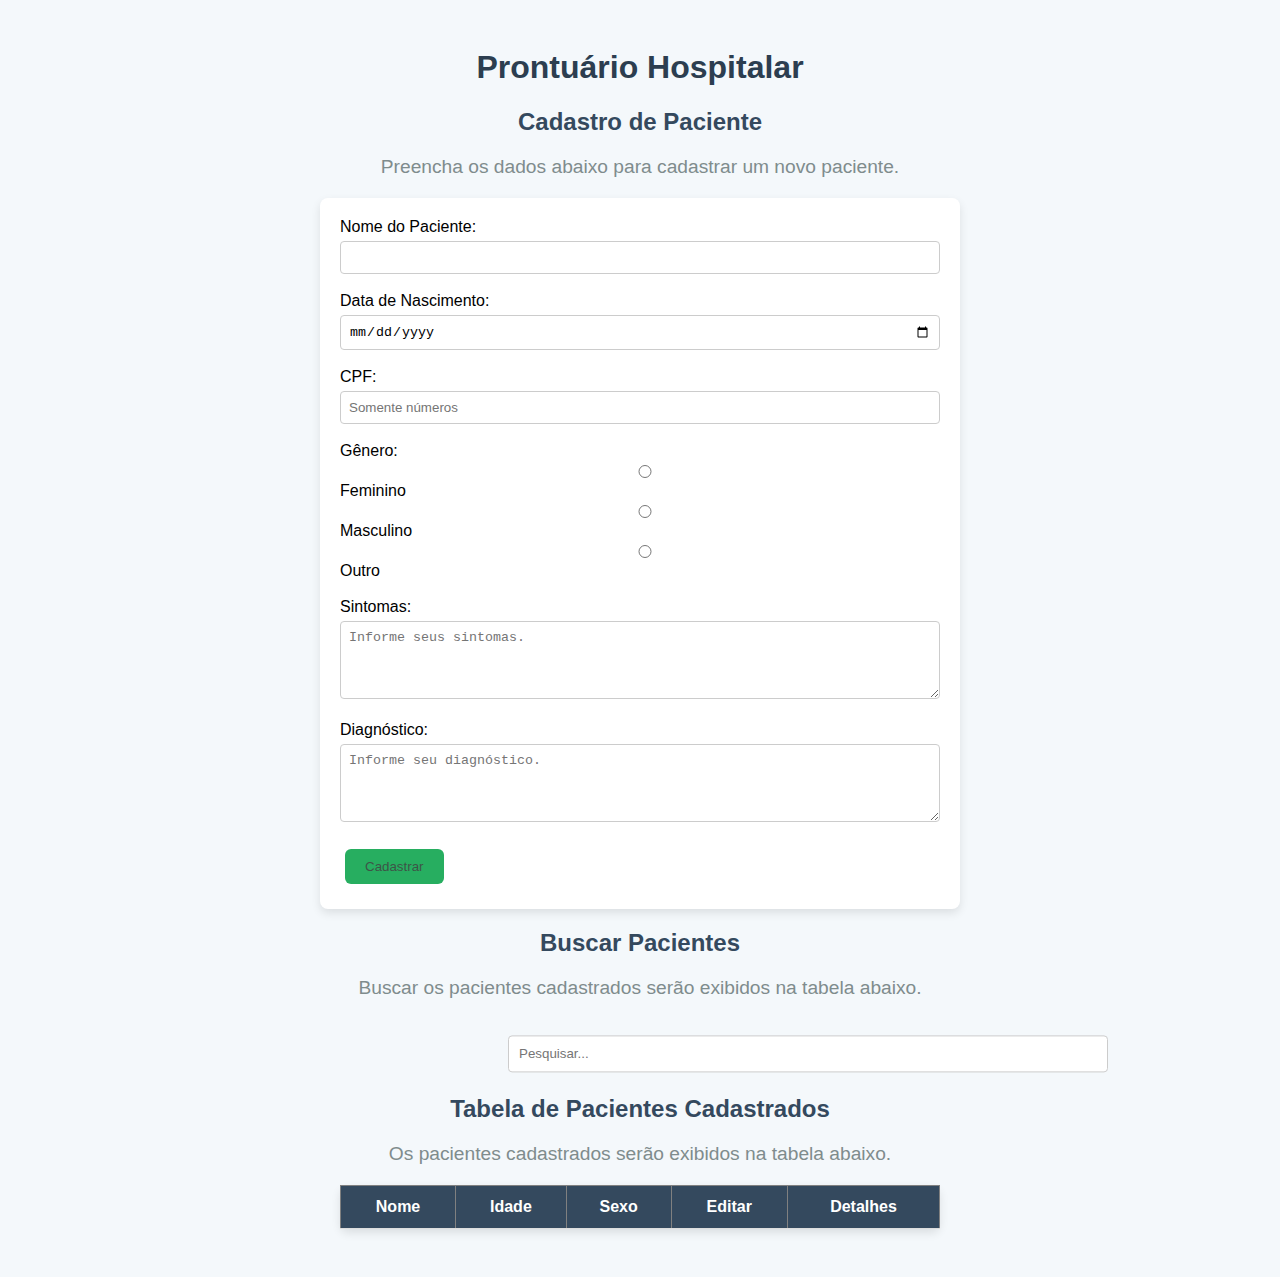
<file: index.html>
<!DOCTYPE html>
<html lang="pt-br">
<head>
    <meta charset="UTF-8">
    <meta name="viewport" content="width=device-width, initial-scale=1.0">
    <title>Prontuário Hospitalar</title>
    <link rel="stylesheet" href="styles.css">
</head>
<header>
    <h1>Prontuário Hospitalar</h1>

</header>
<body>
    <h2> Cadastro de Paciente</h2>
    <p>Preencha os dados abaixo para cadastrar um novo paciente.</p>

    <form id="formulario">
        <label for="nome">Nome do Paciente:</label><br>
        <input type="text" id="nome" required><br><br>

        <label for="data">Data de Nascimento:</label><br>
        <input type="date" id="data" required><br><br>

        <label for="cpf">CPF:</label><br>
        <input type="text" id="cpf" pattern="\d{11}" placeholder="Somente números" required><br><br>

        <label>Gênero:</label><br>
        <input type="radio" id="feminino" name="sexo" value="Feminino" required>
        <label for="feminino">Feminino</label><br>

        <input type="radio" id="masculino" name="sexo" value="Masculino">
        <label for="masculino">Masculino</label><br>

        <input type="radio" id="outro" name="sexo" value="Outro">
        <label for="outro">Outro</label><br><br>

        <label for="sintomas">Sintomas:</label><br>
        <textarea id="sintomas" rows="4" cols="30" placeholder="Informe seus sintomas." required></textarea><br><br>

        <label for="diagnostico">Diagnóstico:</label><br>
        <textarea id="diagnostico" rows="4" cols="30" placeholder="Informe seu diagnóstico." required></textarea><br><br>

        <button id="cadastrar" type="submit">Cadastrar</button>
    </form>

    <h2>Buscar Pacientes</h2>
    <p>Buscar os pacientes cadastrados serão exibidos na tabela abaixo.</p>
    <input class="campoPesquisa" type="text" id="searchInput" onkeyup="filterTable()" placeholder="Pesquisar...">

    <h2>Tabela de Pacientes Cadastrados</h2>
    <p>Os pacientes cadastrados serão exibidos na tabela abaixo.</p>
    <!--<button id="botaoTabela">Exibir Cadastrados</button>-->

    <table id="tabelaCadastro" border="1">
        <tr>
            <th>Nome</th>
            <th>Idade</th>
            <th>Sexo</th>
            <th>Editar</th>
            <th>Detalhes</th>
        </tr>
    </table>

    <script src="script.js"></script>
</body>
</html>
</file>
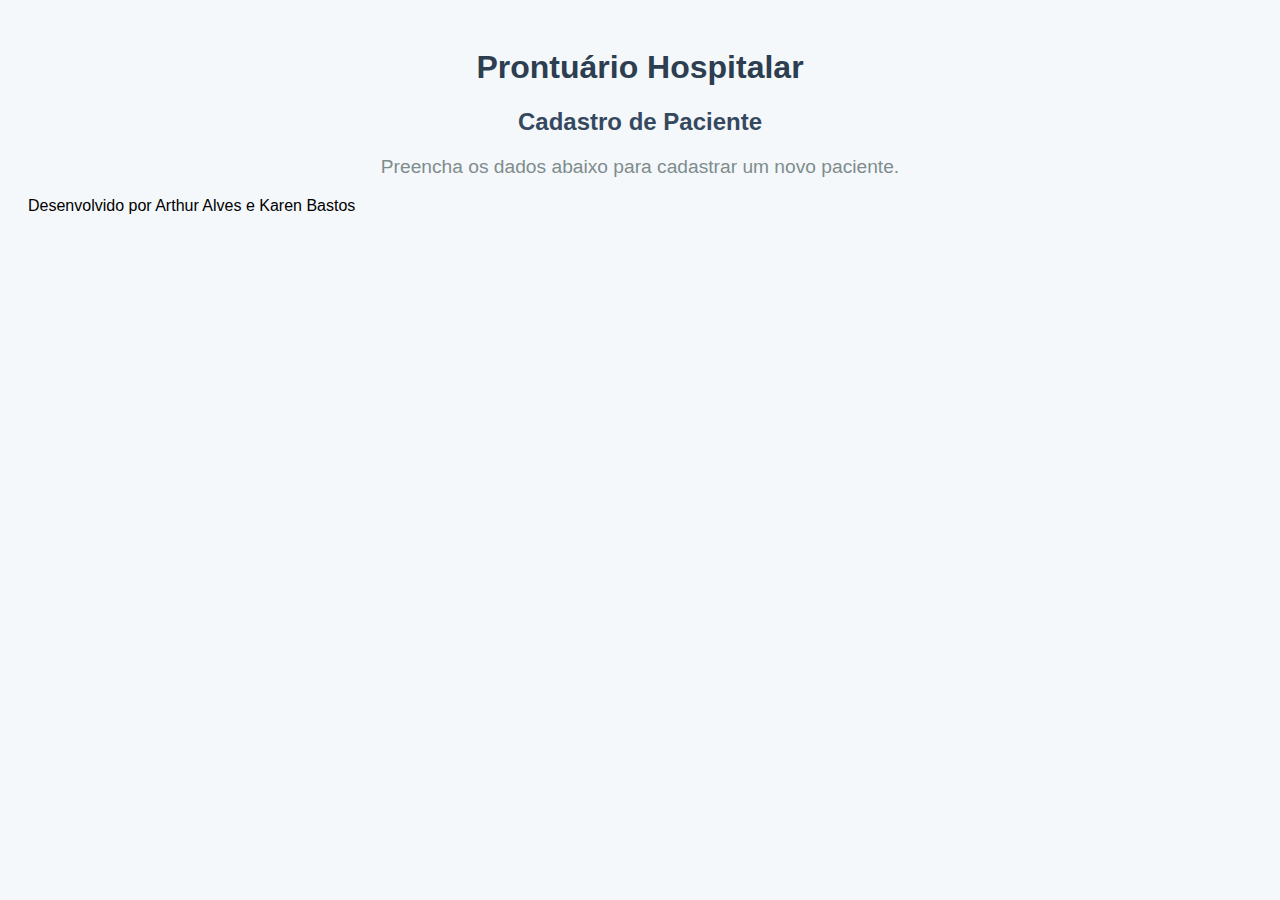
<file: home.html>
<!DOCTYPE html>
<html lang="pt-br">
<head>
    <meta charset="UTF-8">
    <meta name="viewport" content="width=device-width, initial-scale=1.0">
    <title>Prontuário Hospitalar</title>
    <link rel="stylesheet" href="styles.css"> <!-- Link para o arquivo CSS externo -->
</head>
<body>
    <h1>Prontuário Hospitalar</h1>
    <h2>Cadastro de Paciente</h2>
    <p>Preencha os dados abaixo para cadastrar um novo paciente.</p>
</body>
    <footer>Desenvolvido por Arthur Alves e Karen Bastos</footer>
</html>
</file>
<file: styles.css>
/* ======== Estilo Geral ======== */
body {
    font-family: Arial, sans-serif;
    background-color: #f4f8fb;
    padding: 20px;
}

/* Título */
h1 {
    text-align: center;
    color: #2c3e50;
}

p {
    text-align: center;
    color: #7f8c8d;
    font-size: 1.2em;
}

/* Subtítulos */
h2 {
    text-align: center;
    color: #34495e;
}

/* ======== Formulário ======== */
form {
    background-color: white;
    padding: 20px;
    border-radius: 8px;
    width: 600px;
    margin: 20px auto;
    box-shadow: 0 4px 10px rgba(0,0,0,0.1);
}

/* Inputs e textarea */
input, textarea {
    width: 100%;
    padding: 8px;
    margin-top: 5px;
    box-sizing: border-box;
    border: 1px solid #ccc;
    border-radius: 4px;
}

.campoPesquisa {
    width: 600px;
    padding: 10px;
    margin: 10px 0;
    border: 1px solid #ccc;
    border-radius: 4px;
    transform: translate(80%, 20%);
}

/* ======== Botões ======== */
button {
    padding: 10px 20px;
    border: none;
    border-radius: 6px;
    color: rgba(66, 65, 66, 0.836);
    cursor: pointer;
    margin: 5px;
}

/* Botão de Cadastrar */
#cadastrar {
    background-color: #27ae60;
}

#cadastrar:hover {
    background-color: #219150;
}

/* Botão de Exibir Tabela */
#botaoTabela {
    background-color: #0b71b6;
}

#botaoTabela:hover {
    background-color: #206694;
}

/* Botões dentro da tabela */
table button {
    padding: 5px 10px;
    border-radius: 4px;
}

table button:hover {
    opacity: 0.8;
}

/* Botão Editar */
td button.editarCadastro {
    background-color: #f39c12;
}

/* Botão Detalhes */
td button.exibir {
    background-color: #8e44ad;
}

/* ======== Tabela ======== */
table {
    width: 600px; /* Mesma largura do formulário */
    border-collapse: collapse;
    background-color: white;
    margin: 20px auto;
    border-radius: 8px;
    box-shadow: 0 4px 10px rgba(0,0,0,0.1);
}

th, td {
    padding: 12px;
    text-align: center;
    border-bottom: 1px solid #ddd;
}

th {
    background-color: #34495e;
    color: white;
}

tr:hover {
    background-color: #f2f2f2;
}
</file>
